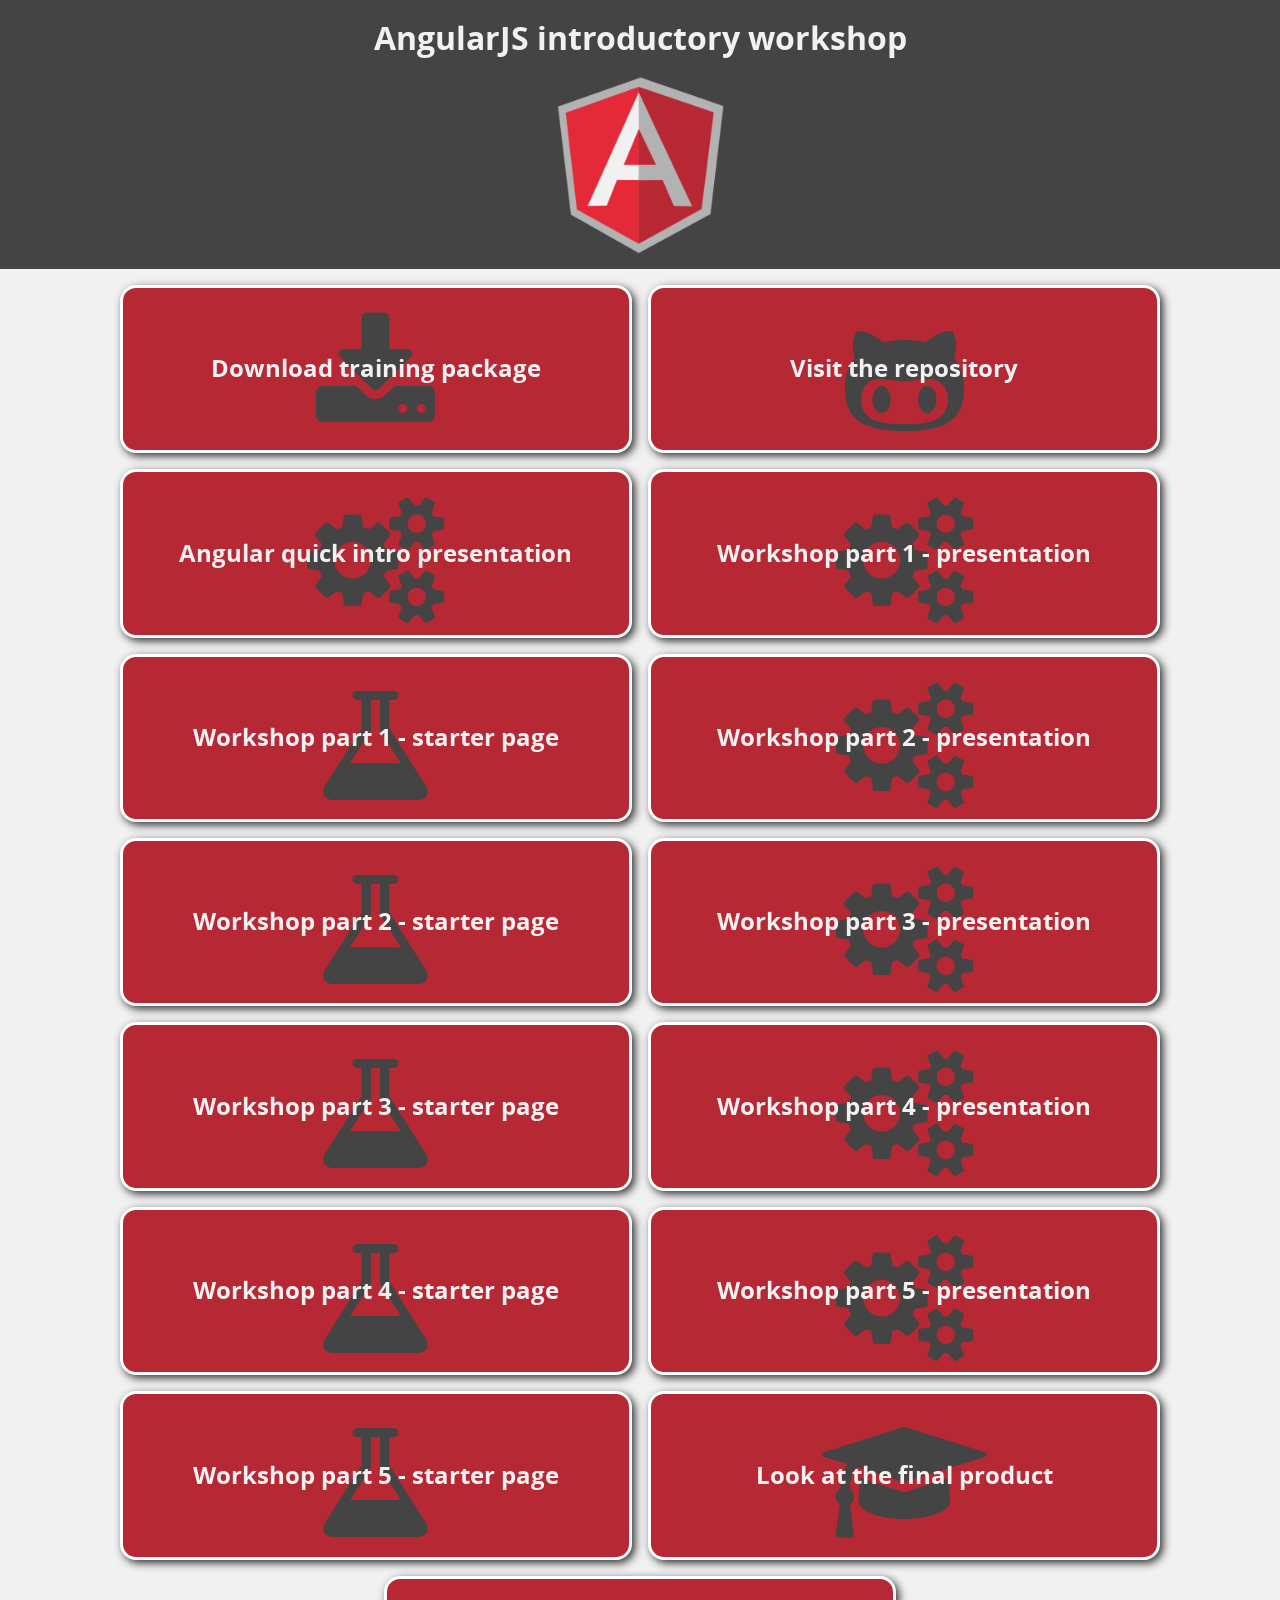
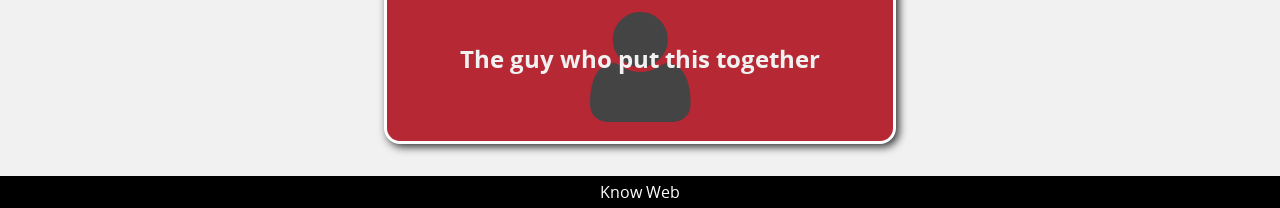
<file: index.html>
<!DOCTYPE html>
<!--[if lt IE 9]>         <html class="no-js lt-ie9"> <![endif]-->
<!--[if gte IE 9]><!--> <html class="no-js"> <!--<![endif]-->
    <head>
        <meta charset="utf-8">
        <meta http-equiv="X-UA-Compatible" content="IE=edge,chrome=1">
        <title>AngularJS Training</title>
        <meta name="description" content="AngularJS Training">
        <meta name="viewport" content="width=device-width, initial-scale=1">
        <meta name="author" content="Marcos Santanna">
        <link rel="shortcut icon" href="favicon.ico" type="image/x-icon">
        <link rel="icon" href="favicon.ico" type="image/x-icon">
        <link rel="stylesheet" href="css/normalize.min.css">
        <link rel="stylesheet" href="css/main.css">

        <script src="js/vendor/modernizr-2.8.3.min.js"></script>
    </head>
    <body>
        <!--[if lte IE 8]>
            <p class="browsehappy">You are using an <strong>outdated</strong> browser. Please <a href="http://browsehappy.com/">upgrade your browser</a> to improve your experience.</p>
        <![endif]-->
        
        <!-- Content -->
        <header class="hugeHead">
            <h1>AngularJS introductory workshop</h1>
            <a href="https://angularjs.org/" target="_blank">
                <img class="aLogo" src="img/angularjs-logo-trans.png" alt="Angular Logo" />
            </a>
        </header>
        <main>
            <ul class="cardWrapper">
                <li class="card">
                    <a href="https://github.com/knowWeb/angularTraining/archive/master.zip">
                        <p class="text">Download training package</p>    
                    </a>
                    <div>
                        <p class="awe">&#xf019;</p>
                    </div>
                </li>
                <li class="card">
                    <a target="_blank" href="https://github.com/knowWeb/angularTraining">
                        <p class="text">Visit the repository</p>    
                    </a>
                    <div>
                        <p class="awe">&#xf113;</p>
                    </div>
                </li>
                <li class="card">
                    <a target="_blank" href="intro.html">
                        <p class="text">Angular quick intro presentation</p>    
                    </a>
                    <div>
                        <p class="awe">&#xf085;</p>
                    </div>
                </li>
                <li class="card">
                    <a target="_blank" href="workshop1.html">
                        <p class="text">Workshop part 1 - presentation</p>    
                    </a>
                    <div>
                        <p class="awe">&#xf085;</p>
                    </div>
                </li>
                <li class="card">
                    <a target="_blank" href="http://knowweb.github.io/angularTraining/workshop/1/">
                        <p class="text">Workshop part 1 - starter page</p>
                    </a>
                    <div>
                        <p class="awe">&#xf0c3;</p>
                    </div>
                </li>
                <li class="card">
                    <a target="_blank" href="workshop2.html">
                        <p class="text">Workshop part 2 - presentation</p>
                    </a>
                    <div>
                        <p class="awe">&#xf085;</p>
                    </div>
                </li>
                <li class="card">
                    <a target="_blank" href="http://knowweb.github.io/angularTraining/workshop/2/">
                        <p class="text">Workshop part 2 - starter page</p>
                    </a>
                    <div>
                        <p class="awe">&#xf0c3;</p>
                    </div>
                </li>
                <li class="card">
                    <a target="_blank" href="workshop3.html">
                        <p class="text">Workshop part 3 - presentation</p>
                    </a>
                    <div>
                        <p class="awe">&#xf085;</p>
                    </div>
                </li>
                <li class="card">
                    <a target="_blank" href="http://knowweb.github.io/angularTraining/workshop/3/">
                        <p class="text">Workshop part 3 - starter page</p>
                    </a>
                    <div>
                        <p class="awe">&#xf0c3;</p>
                    </div>
                </li>
                <li class="card">
                    <a target="_blank" href="workshop4.html">
                        <p class="text">Workshop part 4 - presentation</p>
                    </a>
                    <div>
                        <p class="awe">&#xf085;</p>
                    </div>
                </li>
                <li class="card">
                    <a target="_blank" href="http://knowweb.github.io/angularTraining/workshop/4/">
                        <p class="text">Workshop part 4 - starter page</p>
                    </a>
                    <div>
                        <p class="awe">&#xf0c3;</p>
                    </div>
                </li>
                <li class="card">
                    <a target="_blank" href="workshop5.html">
                        <p class="text">Workshop part 5 - presentation</p>
                    </a>
                    <div>
                        <p class="awe">&#xf085;</p>
                    </div>
                </li>
                <li class="card">
                    <a target="_blank" href="http://knowweb.github.io/angularTraining/workshop/5/">
                        <p class="text">Workshop part 5 - starter page</p>
                    </a>
                    <div>
                        <p class="awe">&#xf0c3;</p>
                    </div>
                </li>
                <li class="card">
                    <a target="_blank" href="http://knowweb.github.io/angularTraining/workshop/final/">
                        <p class="text">Look at the final product</p>
                    </a>
                    <div>
                        <p class="awe">&#xf19d;</p>
                    </div>
                </li>
                <li class="card">
                    <a target="_blank" href="https://github.com/mv2sa">
                        <p class="text">The guy who put this together</p>
                    </a>
                    <div>
                        <p class="awe">&#xf007;</p>
                    </div>
                </li>
            </ul>
            
        </main>
        <footer>
            <a href="http://knowweb.github.io/" target="_blank">
                Know Web
            </a>
        </footer>
        <!-- End of Content -->

        <!-- Google Analytics: change UA-XXXXX-X to be your site's ID. 
        <script>
            (function(b,o,i,l,e,r){b.GoogleAnalyticsObject=l;b[l]||(b[l]=
            function(){(b[l].q=b[l].q||[]).push(arguments)});b[l].l=+new Date;
            e=o.createElement(i);r=o.getElementsByTagName(i)[0];
            e.src='//www.google-analytics.com/analytics.js';
            r.parentNode.insertBefore(e,r)}(window,document,'script','ga'));
            ga('create','UA-XXXXX-X');ga('send','pageview');
        </script>
        -->
    </body>
</html>
</file>
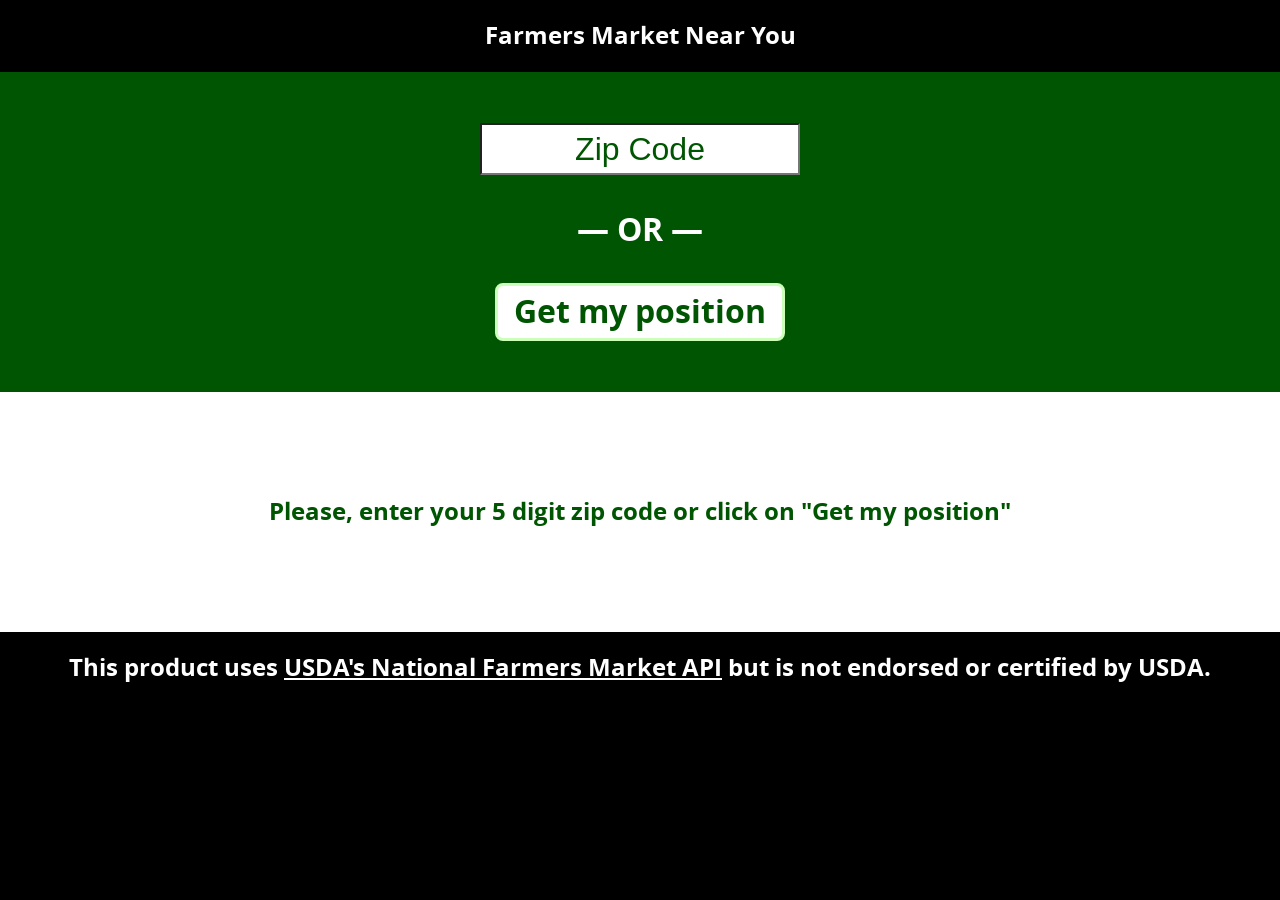
<file: final/index.html>
<!DOCTYPE html>
<!--[if lt IE 9]>         <html class="no-js lt-ie9"> <![endif]-->
<!--[if gte IE 9]><!--> <html class="no-js"> <!--<![endif]-->
    <head>
        <meta charset="utf-8">
        <meta http-equiv="X-UA-Compatible" content="IE=edge,chrome=1">
        <title>Farmers Market Near You</title>
        <meta name="description" content="">
        <meta name="viewport" content="width=device-width, initial-scale=1">

        <link rel="stylesheet" href="css/normalize.min.css">
        <link rel="stylesheet" href="css/main.css">

        <script src="js/vendor/modernizr-2.8.3.min.js"></script>
    </head>
    <body ng-app="farmersMarket">
        <!--[if lte IE 8]>
            <p class="browsehappy">You are using an <strong>outdated</strong> browser. Please <a href="http://browsehappy.com/">upgrade your browser</a> to improve your experience.</p>
        <![endif]-->
        
        <!-- Content -->
        <header id="appHeader">
            <h1>Farmers Market Near You</h1>
        </header>
        <main ng-view>
        </main>
        <footer id="appFooter">
            <p>This product uses <a href="http://search.ams.usda.gov/farmersmarkets/v1/svcdesc.html" target="_blank">USDA's National Farmers Market API</a> but is not endorsed or certified by USDA.</p>
        </footer>
        <!-- End of Content -->
        
        <script src="js/vendor/angular.min.js"></script>
        <script src="js/vendor/angular-route.min.js"></script>

        <script src="js/main.js"></script>

        <!-- Google Analytics: change UA-XXXXX-X to be your site's ID. 
        <script>
            (function(b,o,i,l,e,r){b.GoogleAnalyticsObject=l;b[l]||(b[l]=
            function(){(b[l].q=b[l].q||[]).push(arguments)});b[l].l=+new Date;
            e=o.createElement(i);r=o.getElementsByTagName(i)[0];
            e.src='//www.google-analytics.com/analytics.js';
            r.parentNode.insertBefore(e,r)}(window,document,'script','ga'));
            ga('create','UA-XXXXX-X');ga('send','pageview');
        </script>
        -->
    </body>
</html>
</file>
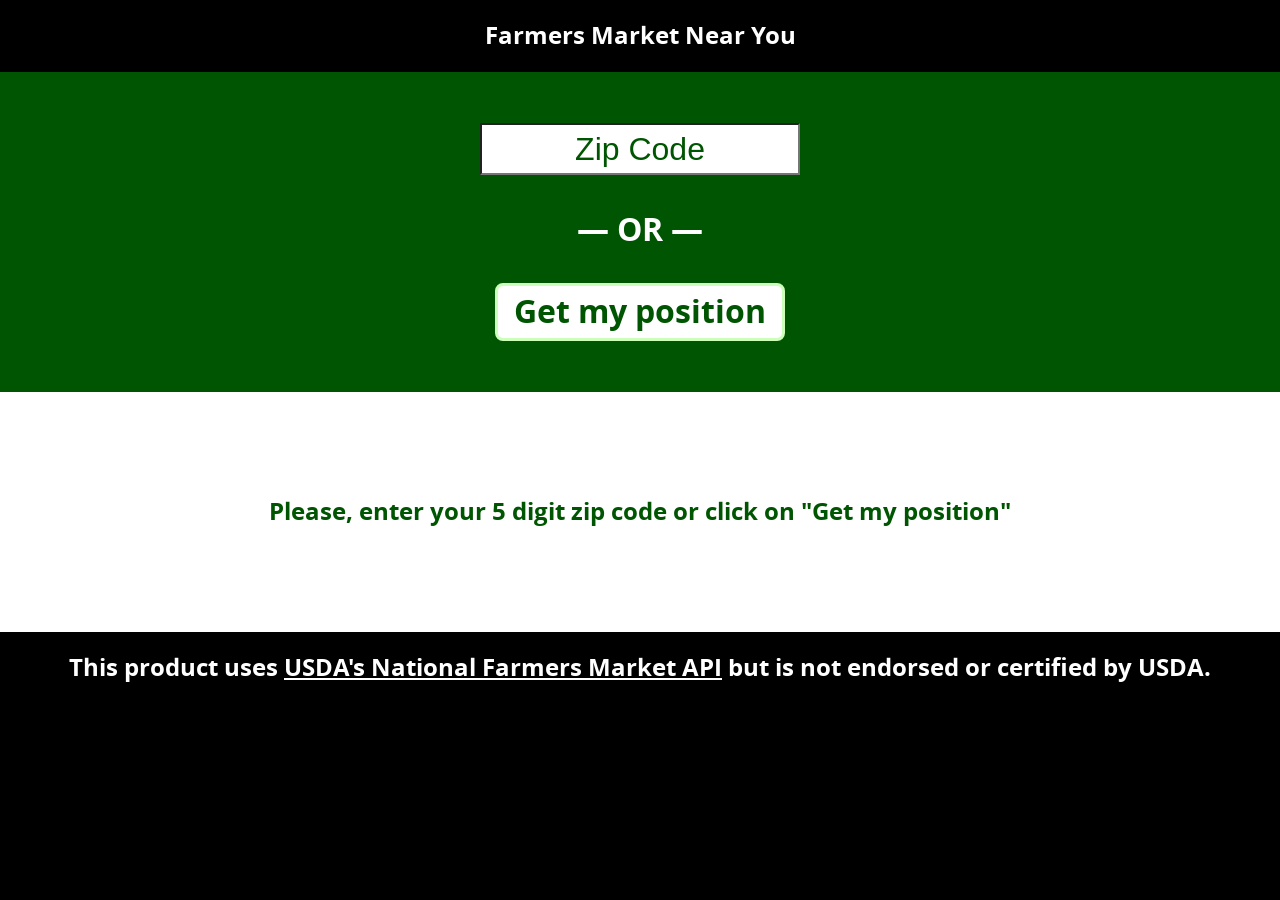
<file: step2/index.html>
<!DOCTYPE html>
<!--[if lt IE 9]>         <html class="no-js lt-ie9"> <![endif]-->
<!--[if gte IE 9]><!--> <html class="no-js"> <!--<![endif]-->
    <head>
        <meta charset="utf-8">
        <meta http-equiv="X-UA-Compatible" content="IE=edge,chrome=1">
        <title>Farmers Market Near You</title>
        <meta name="description" content="">
        <meta name="viewport" content="width=device-width, initial-scale=1">

        <link rel="stylesheet" href="css/normalize.min.css">
        <link rel="stylesheet" href="css/main.css">

        <script src="js/vendor/modernizr-2.8.3.min.js"></script>
    </head>
    <body ng-app="farmersMarket">
        <!--[if lte IE 8]>
            <p class="browsehappy">You are using an <strong>outdated</strong> browser. Please <a href="http://browsehappy.com/">upgrade your browser</a> to improve your experience.</p>
        <![endif]-->
        
        <!-- Content -->
        <header id="appHeader">
            <h1>Farmers Market Near You</h1>
        </header>
        <main ng-controller="search">
            <div id="zipOrTrack">
                <div>
                    <input type="text" pattern="\d*" ngMaxlength="5" ng-model="search.zip" placeholder="Zip Code" /> <span>&mdash; OR &mdash;</span> <a href="" ng-click="getCoords();">Get my position</a>
                </div>
            </div>
            <div id="results">
                <div id="blankResults" ng-if="!search.loading">
                    Please, enter your 5 digit zip code or click on "Get my position"
                </div>
                <div id="loadingSearch" ng-if="search.loading">
                    <p class="loading">
                    </p>
                </div>
            </div>
        </main>
        <footer id="appFooter">
            <p>This product uses <a href="http://search.ams.usda.gov/farmersmarkets/v1/svcdesc.html" target="_blank">USDA's National Farmers Market API</a> but is not endorsed or certified by USDA.</p>
        </footer>
        <!-- End of Content -->

        <script src="js/vendor/angular.min.js"></script>
        <script src="js/main.js"></script>

        <!-- Google Analytics: change UA-XXXXX-X to be your site's ID. 
        <script>
            (function(b,o,i,l,e,r){b.GoogleAnalyticsObject=l;b[l]||(b[l]=
            function(){(b[l].q=b[l].q||[]).push(arguments)});b[l].l=+new Date;
            e=o.createElement(i);r=o.getElementsByTagName(i)[0];
            e.src='//www.google-analytics.com/analytics.js';
            r.parentNode.insertBefore(e,r)}(window,document,'script','ga'));
            ga('create','UA-XXXXX-X');ga('send','pageview');
        </script>
        -->
    </body>
</html>
</file>
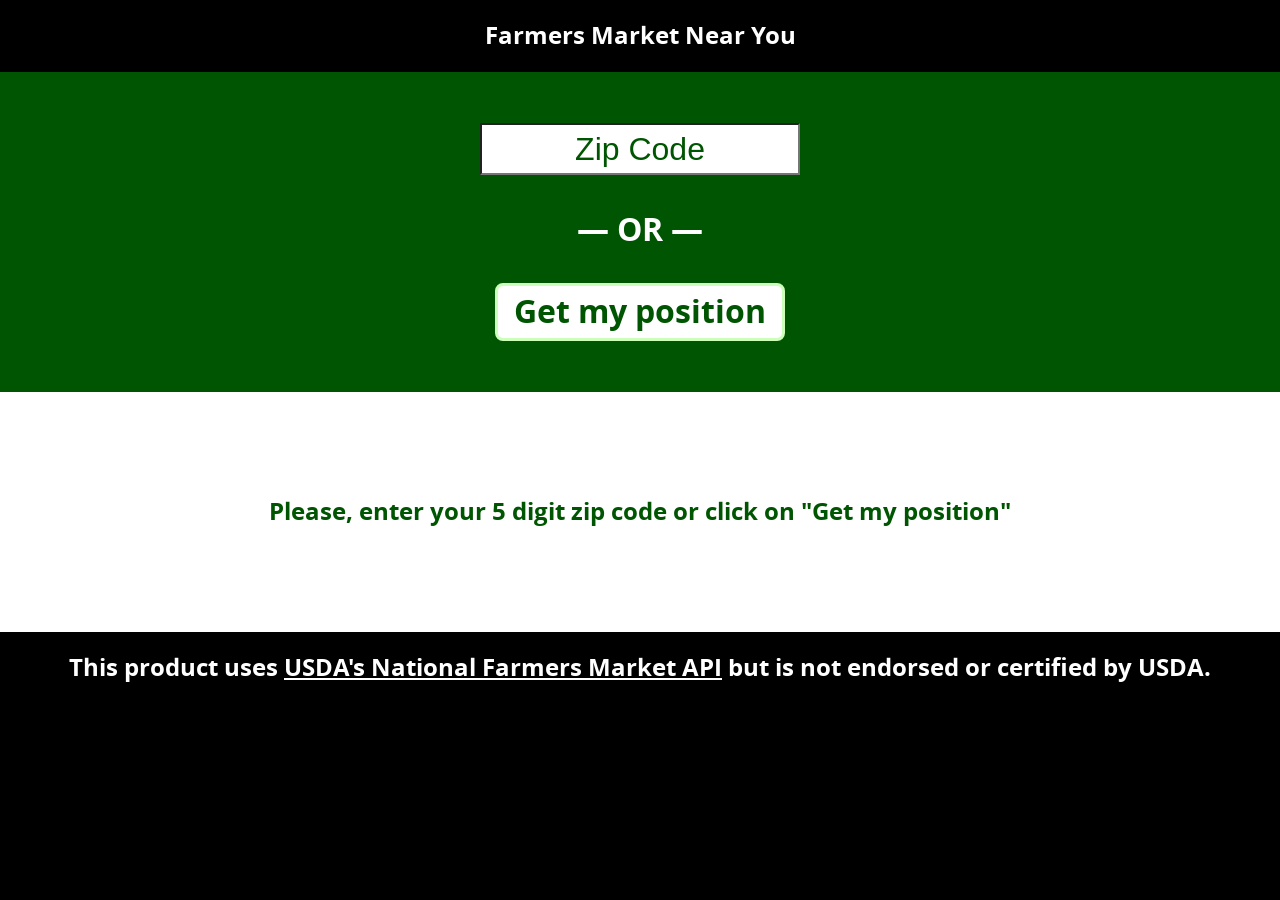
<file: step4/index.html>
<!DOCTYPE html>
<!--[if lt IE 9]>         <html class="no-js lt-ie9"> <![endif]-->
<!--[if gte IE 9]><!--> <html class="no-js"> <!--<![endif]-->
    <head>
        <meta charset="utf-8">
        <meta http-equiv="X-UA-Compatible" content="IE=edge,chrome=1">
        <title>Farmers Market Near You</title>
        <meta name="description" content="">
        <meta name="viewport" content="width=device-width, initial-scale=1">

        <link rel="stylesheet" href="css/normalize.min.css">
        <link rel="stylesheet" href="css/main.css">

        <script src="js/vendor/modernizr-2.8.3.min.js"></script>
    </head>
    <body ng-app="farmersMarket">
        <!--[if lte IE 8]>
            <p class="browsehappy">You are using an <strong>outdated</strong> browser. Please <a href="http://browsehappy.com/">upgrade your browser</a> to improve your experience.</p>
        <![endif]-->
        
        <!-- Content -->
        <header id="appHeader">
            <h1>Farmers Market Near You</h1>
        </header>
        <main ng-view>
        </main>
        <footer id="appFooter">
            <p>This product uses <a href="http://search.ams.usda.gov/farmersmarkets/v1/svcdesc.html" target="_blank">USDA's National Farmers Market API</a> but is not endorsed or certified by USDA.</p>
        </footer>
        <!-- End of Content -->

        <script src="js/vendor/angular.min.js"></script>
        <script src="js/vendor/angular-route.min.js"></script>
        
        <script src="js/main.js"></script>

        <!-- Google Analytics: change UA-XXXXX-X to be your site's ID. 
        <script>
            (function(b,o,i,l,e,r){b.GoogleAnalyticsObject=l;b[l]||(b[l]=
            function(){(b[l].q=b[l].q||[]).push(arguments)});b[l].l=+new Date;
            e=o.createElement(i);r=o.getElementsByTagName(i)[0];
            e.src='//www.google-analytics.com/analytics.js';
            r.parentNode.insertBefore(e,r)}(window,document,'script','ga'));
            ga('create','UA-XXXXX-X');ga('send','pageview');
        </script>
        -->
    </body>
</html>
</file>
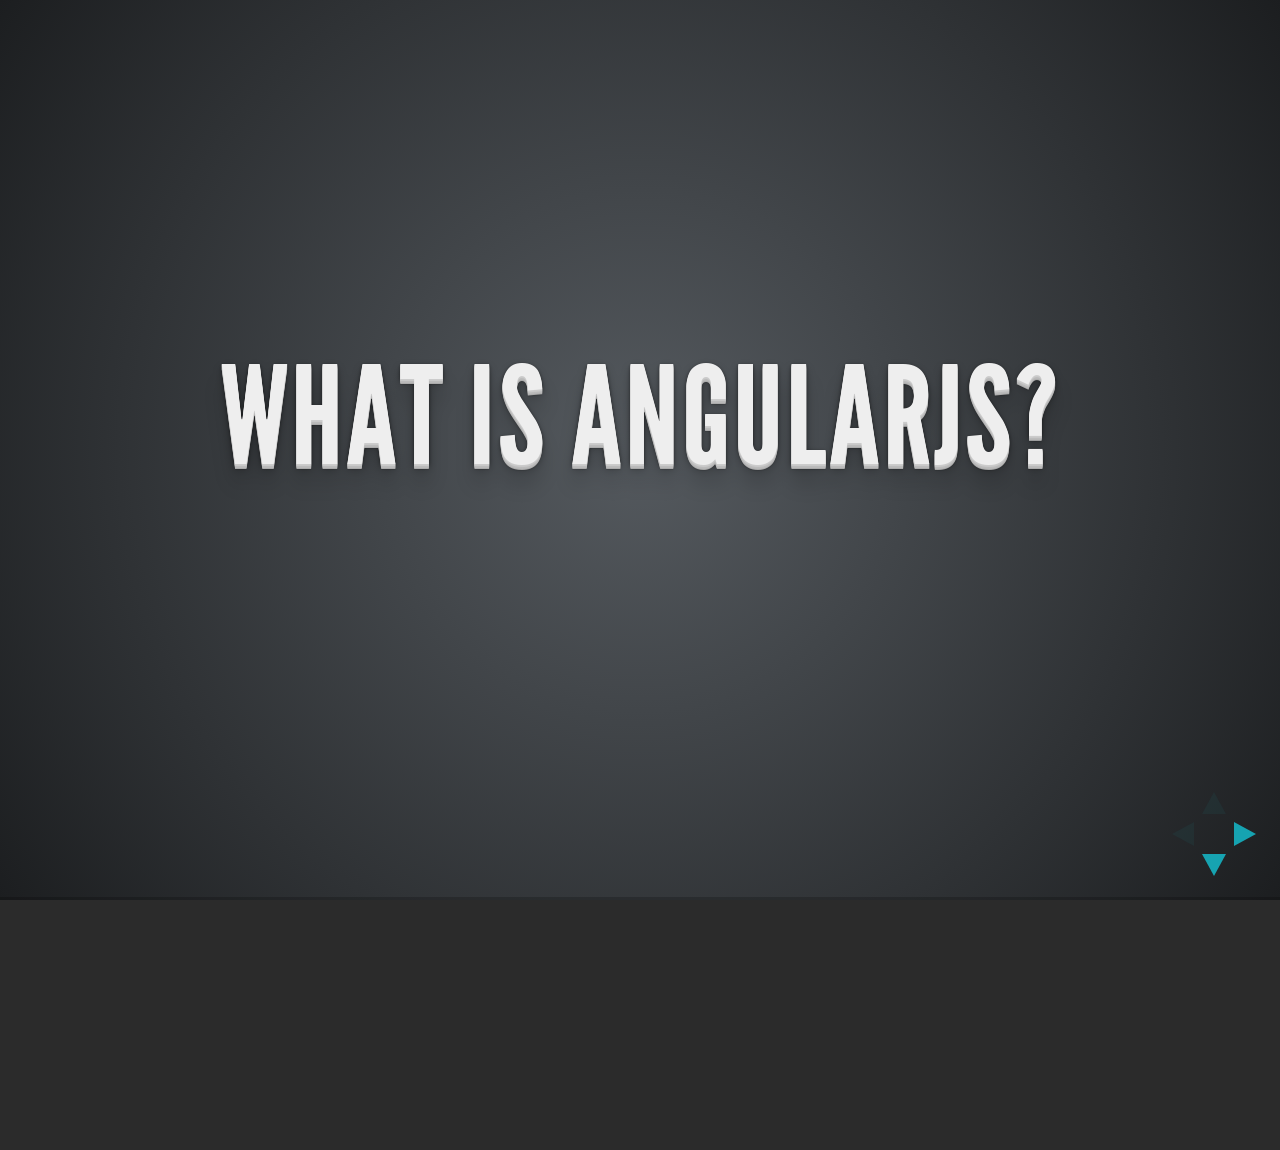
<file: intro.html>
<!doctype html>
<html lang="en">

	<head>
		<meta charset="utf-8">

		<title>AngularJS Intro</title>

		<meta name="description" content="AngularJS training part 5">
		<meta name="author" content="Marcos Santanna">

		<meta name="apple-mobile-web-app-capable" content="yes" />
		<meta name="apple-mobile-web-app-status-bar-style" content="black-translucent" />

		<meta name="viewport" content="width=device-width, initial-scale=1.0, maximum-scale=1.0, user-scalable=no">
		
        <link rel="shortcut icon" href="favicon.ico" type="image/x-icon">
        <link rel="icon" href="favicon.ico" type="image/x-icon">
		<link rel="stylesheet" href="css/reveal.min.css">
		<link rel="stylesheet" href="css/theme/default.css" id="theme">

		<!-- For syntax highlighting -->
		<link rel="stylesheet" href="lib/css/zenburn.css">

		<!-- If the query includes 'print-pdf', include the PDF print sheet -->
		<script>
			if( window.location.search.match( /print-pdf/gi ) ) {
				var link = document.createElement( 'link' );
				link.rel = 'stylesheet';
				link.type = 'text/css';
				link.href = 'css/print/pdf.css';
				document.getElementsByTagName( 'head' )[0].appendChild( link );
			}
		</script>

		<!--[if lt IE 9]>
		<script src="lib/js/html5shiv.js"></script>
		<![endif]-->
	</head>

	<body>

		<div class="reveal">

			<!-- Any section element inside of this container is displayed as a slide -->
			<div class="slides">
				<section>
					<section>
						<h1>
							What is AngularJS?
						</h1>
					</section>
					<section>
						<p>
							AngularJS, commonly referred to as Angular, is an open-source web application framework, maintained by Google and the community, that assists with creating single-page applications, which consist of one HTML page with CSS and JavaScript on the client side. Its goal is to simplify both development and testing of web applications by providing client-side model–view–controller (MVC) capability as well as providing structure for the entire development process, from design through testing.
						</p>
						<a href="http://en.wikipedia.org/wiki/AngularJS">Wikipedia on AngularJS</a>
					</section>
				</section>
				<section>
					<section>
						<h1>
							Diagram Flows
						</h1>
					</section>
					<section>
						<img src="img/angularFlow1.png" alt="Flow Diagram" />
						<div>
							<a href="http://weblogs.asp.net/dwahlin/video-tutorial-angularjs-fundamentals-in-60-ish-minutes" target="_blank">
								Source
							</a>		
						</div>
					</section>
					<section>
						<img src="img/angularFlow2.jpg" alt="Flow Diagram" />
					</section>
				</section>
				<section>
					<section>
						<h1>
							Features
						</h1>
					</section>
					<section>
						<h2>
							Directives
						</h2>
						<p>
							Extension of html functionality
						</p>
<pre><code>
&lt;div id="blankResults" ng-if="!search.loading && !search.results"&gt;
</code></pre>
					</section>
					<section>
						<h2>
							Two-way data binding
						</h2>
						<p>
							Display object values directly into the page
						</p>
<pre><code>
&lt;div ng-repeat="results in search.results"&gt;
    {{ results.marketname }}
&lt;/div&gt;
</code></pre>
					</section>
					<section>
						<h2>
							URL routing
						</h2>
<pre><code>						
app.config(['$routeProvider', function($routeProvider) {
	$routeProvider.when('/', {
		templateUrl: 'views/farmersSearch.html',
    	controller: 'search'
	}).otherwise({redirectTo:'/'});
}]);
</code></pre>
					</section>
					<section>
						<h2>
							Highly organized code
						</h2>
						<img src="img/codeSnip.png" alt="Organized Code image" />
					</section>
					<section>
						<h2>
							Security
						</h2>
						<p>
							Angular tries hard to add an layer of security, like preventing HTML from being rendered unless specified otherwise, you can find a security report on Angular in the link bellow.
						</p>
						<a href="https://code.google.com/p/mustache-security/wiki/AngularJS" target="_blank">
							More info
						</a>
					</section>
				</section>
				<section>
					<section>
						<h1>
							I love jQuery, can I use it with AngularJS?
						</h1>
						<p>
							Yes and No!!! (What!?)
						</p>
					</section>
					<section>
						<p>
							AngularJS uses jqLite, which has some of the very basic aspects of jQuery, besides only having the basic features, it also does not use the query engine for elements.
						</p>
						<a href="https://docs.angularjs.org/api/ng/function/angular.element" target="_blank">Click for details</a>
					</section>
					<section>
						<p>
							In addition, if you do include jQuery into your page, angularJS will start using the regular jquery instead, but for learning purposes, I recommend not using jQuery at all.
						</p>
					</section>
				</section>
				<section>
					<section>
						<h1>
							Time to go hands on!
						</h1>
					</section>
				</section>
			</div>
		</div>

		<script src="lib/js/head.min.js"></script>
		<script src="js/reveal.min.js"></script>

		<script>

			// Full list of configuration options available here:
			// https://github.com/hakimel/reveal.js#configuration
			Reveal.initialize({
				controls: true,
				progress: true,
				history: true,
				center: true,

				theme: Reveal.getQueryHash().theme, // available themes are in /css/theme
				transition: Reveal.getQueryHash().transition || 'default', // default/cube/page/concave/zoom/linear/fade/none

				// Parallax scrolling
				// parallaxBackgroundImage: 'https://s3.amazonaws.com/hakim-static/reveal-js/reveal-parallax-1.jpg',
				// parallaxBackgroundSize: '2100px 900px',

				// Optional libraries used to extend on reveal.js
				dependencies: [
					{ src: 'lib/js/classList.js', condition: function() { return !document.body.classList; } },
					{ src: 'plugin/markdown/marked.js', condition: function() { return !!document.querySelector( '[data-markdown]' ); } },
					{ src: 'plugin/markdown/markdown.js', condition: function() { return !!document.querySelector( '[data-markdown]' ); } },
					{ src: 'plugin/highlight/highlight.js', async: true, callback: function() { hljs.initHighlightingOnLoad(); } },
					{ src: 'plugin/zoom-js/zoom.js', async: true, condition: function() { return !!document.body.classList; } },
					{ src: 'plugin/notes/notes.js', async: true, condition: function() { return !!document.body.classList; } }
				]
			});

		</script>

	</body>
</html>
</file>
<file: css/main.css>
/*! HTML5 Boilerplate v4.3.0 | MIT License | http://h5bp.com/ */

html,
button,
input,
select,
textarea {
    color: #222;
}

html {
    font-size: 1em;
    line-height: 1.4;
}

::-moz-selection {
    background: #b3d4fc;
    text-shadow: none;
}

::selection {
    background: #b3d4fc;
    text-shadow: none;
}

hr {
    display: block;
    height: 1px;
    border: 0;
    border-top: 1px solid #ccc;
    margin: 1em 0;
    padding: 0;
}

audio,
canvas,
img,
video {
    vertical-align: middle;
}

fieldset {
    border: 0;
    margin: 0;
    padding: 0;
}

textarea {
    resize: vertical;
}

.browsehappy {
    margin: 0.2em 0;
    background: #ccc;
    color: #000;
    padding: 0.2em 0;
}

[placeholder]:focus::-webkit-input-placeholder {
    color: transparent;
}

input:focus::-moz-placeholder {
    color: transparent;
}

input::-ms-clear {
    display: none;
}

html ::-webkit-input-placeholder {
    color: inherit;
}

html :-moz-placeholder {
    color: inherit;
    opacity: 1;
}

html ::-moz-placeholder {
    color: inherit;
    opacity: 1;
}

html :-ms-input-placeholder {
    color: inherit;
    opacity: 1;
}


/* ==========================================================================
   Farmers Market Locator Styles
   ========================================================================== */

/* ==========================================================================
    KEYFRAMES STYLES
========================================================================== */

@-moz-keyframes spin {
    from {-moz-transform: rotate(0deg);}
    to {-moz-transform: rotate(360deg);}
}
@-webkit-keyframes spin {
    from {-webkit-transform: rotate(0deg);}
    to {-webkit-transform: rotate(360deg);}
}
@keyframes spin {
    from {transform:rotate(0deg);}
    to {transform:rotate(360deg);}
}

/* ==========================================================================
    font-faces
========================================================================== */

@font-face {
    font-family: 'Open Sans';
    font-style: normal;
    font-weight: 400;
    src: url('../fonts/Open_Sans/opensans-regular-webfont.eot');
    src: url('../fonts/Open_Sans/opensans-regular-webfont.eot?#iefix') format('embedded-opentype'),
         url('../fonts/Open_Sans/opensans-regular-webfont.woff') format('woff'),
         url('../fonts/Open_Sans/opensans-regular-webfont.ttf') format('truetype'),
         url('../fonts/Open_Sans/opensans-regular-webfont.svg#open_sansregular') format('svg');
}

@font-face {
    font-family: 'Open Sans';
    font-style: normal;
    font-weight: 700;
    src: url('../fonts/Open_Sans/opensans-bold-webfont.eot');
    src: url('../fonts/Open_Sans/opensans-bold-webfont.eot?#iefix') format('embedded-opentype'),
         url('../fonts/Open_Sans/opensans-bold-webfont.woff') format('woff'),
         url('../fonts/Open_Sans/opensans-bold-webfont.ttf') format('truetype'),
         url('../fonts/Open_Sans/opensans-bold-webfont.svg#open_sansbold') format('svg');
}

@font-face {
    font-family: 'Open Sans';
    font-style: italic;
    font-weight: 400;
    src: url('../fonts/Open_Sans/opensans-italic-webfont.eot');
    src: url('../fonts/Open_Sans/opensans-italic-webfont.eot?#iefix') format('embedded-opentype'),
         url('../fonts/Open_Sans/opensans-italic-webfont.woff') format('woff'),
         url('../fonts/Open_Sans/opensans-italic-webfont.ttf') format('truetype'),
         url('../fonts/Open_Sans/opensans-italic-webfont.svg#open_sansitalic') format('svg');
}

@font-face {
    font-family: 'Open Sans';
    font-style: italic;
    font-weight: 700;
    src: url('../fonts/Open_Sans/opensans-bolditalic-webfont.eot');
    src: url('../fonts/Open_Sans/opensans-bolditalic-webfont.eot?#iefix') format('embedded-opentype'),
         url('../fonts/Open_Sans/opensans-bolditalic-webfont.woff') format('woff'),
         url('../fonts/Open_Sans/opensans-bolditalic-webfont.ttf') format('truetype'),
         url('../fonts/Open_Sans/opensans-bolditalic-webfont.svg#open_sansbold_italic') format('svg');
}

@font-face {
  font-family: 'FontAwesome';
  src: url('../fonts/fontawesome-webfont.eot?v=4.1.0');
  src: url('../fonts/fontawesome-webfont.eot?#iefix&v=4.1.0') format('embedded-opentype'), url('../fonts/fontawesome-webfont.woff?v=4.1.0') format('woff'), url('../fonts/fontawesome-webfont.ttf?v=4.1.0') format('truetype'), url('../fonts/fontawesome-webfont.svg?v=4.1.0#fontawesomeregular') format('svg');
  font-weight: normal;
  font-style: normal;
}

/* ==========================================================================
    styles
========================================================================== */

*, 
*:before, 
*:after {
    -moz-box-sizing: border-box; 
    -webkit-box-sizing: border-box; 
    box-sizing: border-box;
}

body {
    font-family: 'Open Sans', sans-serif;
    -webkit-font-smoothing: antialiased;
    -moz-osx-font-smoothing: grayscale;
    background-color: #f1f1f1;
}

.hugeHead {
    background-color: #444;
}

.hugeHead > h1 {
    text-align: center;
    color: #f1f1f1;
    margin: 0;
    padding-top: 0.5em;
}

.aLogo {
    max-width: 13em;
    text-align: center;
    margin: 0 auto;
    width: 90%;
    display: block;
}

.cardWrapper {
    list-style: none;
    text-align: center;
    padding: 0;
}

.card {
    display: inline-block;  
    width: 90%;
    min-height: 10.15em;
    background-color: #b62833;
    margin-bottom: 1em;
    position: relative;
    -webkit-border-radius: 1em;
    -moz-border-radius: 1em;
    border-radius: 1em;
    -webkit-box-shadow: 3px 3px 9px 0px rgba(50, 50, 50, 1);
    -moz-box-shadow:    3px 3px 9px 0px rgba(50, 50, 50, 1);
    box-shadow:         3px 3px 9px 0px rgba(50, 50, 50, 1);
    border: 3px solid #fff;
}

.card a {
    display: table;
    width: 100%;
    text-decoration: none;
    color: #f1f1f1;
    min-height: 10.15em;
}

.card .text {
    font-size: 1.5em;
    font-weight: bold;
    padding: 2em 10%;
    position: relative;
    z-index: 2;
    margin: 0;
    display: table-cell;
    vertical-align: middle;
}

.card > div {
    display: table;
    width: 100%;
    min-height: 10.15em;
    position: absolute;
    left: 0;
    top: 0;
    z-index: 1;
}

.card > div > .awe {
    color: #444;
    margin: 0;
    font-size: 8em;
    vertical-align: middle;
    display: table-cell;
}

footer > a {
    width: 100%;
    text-align: center;
    display: block;
    color: #fff;
    text-decoration: none;
    background-color: #000;
    line-height: 2em;
}

@media only screen and (min-width: 900px) {

    .card { 
        width: 40%;
        margin: 0 0.5% 1em;
        vertical-align: top;
    }

}


/* ==========================================================================
   Helper classes
   ========================================================================== */

.awe {
    font-family: 'FontAwesome';  
}

.no-cssanimations .loading:before {
    content: 'Loading...';
}

.cssanimations .loading:before {
    content: '\f110';
    font-family: 'FontAwesome';
    text-align: center;
    font-size: 2.5em;
    display: block;
    -webkit-font-smoothing: antialiased;
    -webkit-animation-duration: 1.5s;
    -webkit-animation-name: spin;
    -webkit-animation-iteration-count: infinite;
    -webkit-animation-timing-function: linear;
    -moz-animation-duration: 1.5s;
    -moz-animation-name: spin;
    -moz-animation-iteration-count: infinite;
    -moz-animation-timing-function: linear;
    -ms-animation-duration: 1.5s;
    -ms-animation-name: spin;
    -ms-animation-iteration-count: infinite;
    -ms-animation-timing-function: linear;
    animation-duration: 1.5s;
    animation-name: spin;
    animation-iteration-count: infinite;
    animation-timing-function: linear;
}

.ir {
    background-color: transparent;
    border: 0;
    overflow: hidden;
    *text-indent: -9999px;
}

.ir:before {
    content: "";
    display: block;
    width: 0;
    height: 150%;
}

.hidden {
    display: none !important;
    visibility: hidden;
}

.visuallyhidden {
    border: 0;
    clip: rect(0 0 0 0);
    height: 1px;
    margin: -1px;
    overflow: hidden;
    padding: 0;
    position: absolute;
    width: 1px;
}

.visuallyhidden.focusable:active,
.visuallyhidden.focusable:focus {
    clip: auto;
    height: auto;
    margin: 0;
    overflow: visible;
    position: static;
    width: auto;
}

.invisible {
    visibility: hidden;
}

.clearfix:before,
.clearfix:after {
    content: " ";
    display: table;
}

.clearfix:after {
    clear: both;
}

.clearfix {
    *zoom: 1;
}

/* ==========================================================================
   Print styles
   ========================================================================== */

@media print {
    * {
        background: transparent !important;
        color: #000 !important;
        box-shadow: none !important;
        text-shadow: none !important;
    }

    a,
    a:visited {
        text-decoration: underline;
    }

    a[href]:after {
        content: " (" attr(href) ")";
    }

    abbr[title]:after {
        content: " (" attr(title) ")";
    }

    .ir a:after,
    a[href^="javascript:"]:after,
    a[href^="#"]:after {
        content: "";
    }

    pre,
    blockquote {
        border: 1px solid #999;
        page-break-inside: avoid;
    }

    thead {
        display: table-header-group;
    }

    tr,
    img {
        page-break-inside: avoid;
    }

    img {
        max-width: 100% !important;
    }

    @page {
        margin: 0.5cm;
    }

    p,
    h2,
    h3 {
        orphans: 3;
        widows: 3;
    }

    h2,
    h3 {
        page-break-after: avoid;
    }
}
</file>
<file: final/css/main.css>
/*! HTML5 Boilerplate v4.3.0 | MIT License | http://h5bp.com/ */

html,
button,
input,
select,
textarea {
    color: #222;
}

html {
    font-size: 1em;
    line-height: 1.4;
}

::-moz-selection {
    background: #b3d4fc;
    text-shadow: none;
}

::selection {
    background: #b3d4fc;
    text-shadow: none;
}

hr {
    display: block;
    height: 1px;
    border: 0;
    border-top: 1px solid #ccc;
    margin: 1em 0;
    padding: 0;
}

audio,
canvas,
img,
video {
    vertical-align: middle;
}

fieldset {
    border: 0;
    margin: 0;
    padding: 0;
}

textarea {
    resize: vertical;
}

.browsehappy {
    margin: 0.2em 0;
    background: #ccc;
    color: #000;
    padding: 0.2em 0;
}

[placeholder]:focus::-webkit-input-placeholder {
    color: transparent;
}

input:focus::-moz-placeholder {
    color: transparent;
}

input::-ms-clear {
    display: none;
}

html ::-webkit-input-placeholder {
    color: inherit;
}

html :-moz-placeholder {
    color: inherit;
    opacity: 1;
}

html ::-moz-placeholder {
    color: inherit;
    opacity: 1;
}

html :-ms-input-placeholder {
    color: inherit;
    opacity: 1;
}


/* ==========================================================================
   Farmers Market Locator Styles
   ========================================================================== */

/* ==========================================================================
    KEYFRAMES STYLES
========================================================================== */

@-moz-keyframes spin {
    from {-moz-transform: rotate(0deg);}
    to {-moz-transform: rotate(360deg);}
}
@-webkit-keyframes spin {
    from {-webkit-transform: rotate(0deg);}
    to {-webkit-transform: rotate(360deg);}
}
@keyframes spin {
    from {transform:rotate(0deg);}
    to {transform:rotate(360deg);}
}

/* ==========================================================================
    font-faces
========================================================================== */

@font-face {
    font-family: 'Open Sans';
    font-style: normal;
    font-weight: 400;
    src: url('../fonts/Open_Sans/opensans-regular-webfont.eot');
    src: url('../fonts/Open_Sans/opensans-regular-webfont.eot?#iefix') format('embedded-opentype'),
         url('../fonts/Open_Sans/opensans-regular-webfont.woff') format('woff'),
         url('../fonts/Open_Sans/opensans-regular-webfont.ttf') format('truetype'),
         url('../fonts/Open_Sans/opensans-regular-webfont.svg#open_sansregular') format('svg');
}

@font-face {
    font-family: 'Open Sans';
    font-style: normal;
    font-weight: 700;
    src: url('../fonts/Open_Sans/opensans-bold-webfont.eot');
    src: url('../fonts/Open_Sans/opensans-bold-webfont.eot?#iefix') format('embedded-opentype'),
         url('../fonts/Open_Sans/opensans-bold-webfont.woff') format('woff'),
         url('../fonts/Open_Sans/opensans-bold-webfont.ttf') format('truetype'),
         url('../fonts/Open_Sans/opensans-bold-webfont.svg#open_sansbold') format('svg');
}

@font-face {
    font-family: 'Open Sans';
    font-style: italic;
    font-weight: 400;
    src: url('../fonts/Open_Sans/opensans-italic-webfont.eot');
    src: url('../fonts/Open_Sans/opensans-italic-webfont.eot?#iefix') format('embedded-opentype'),
         url('../fonts/Open_Sans/opensans-italic-webfont.woff') format('woff'),
         url('../fonts/Open_Sans/opensans-italic-webfont.ttf') format('truetype'),
         url('../fonts/Open_Sans/opensans-italic-webfont.svg#open_sansitalic') format('svg');
}

@font-face {
    font-family: 'Open Sans';
    font-style: italic;
    font-weight: 700;
    src: url('../fonts/Open_Sans/opensans-bolditalic-webfont.eot');
    src: url('../fonts/Open_Sans/opensans-bolditalic-webfont.eot?#iefix') format('embedded-opentype'),
         url('../fonts/Open_Sans/opensans-bolditalic-webfont.woff') format('woff'),
         url('../fonts/Open_Sans/opensans-bolditalic-webfont.ttf') format('truetype'),
         url('../fonts/Open_Sans/opensans-bolditalic-webfont.svg#open_sansbold_italic') format('svg');
}

@font-face {
  font-family: 'FontAwesome';
  src: url('../fonts/fontawesome-webfont.eot?v=4.1.0');
  src: url('../fonts/fontawesome-webfont.eot?#iefix&v=4.1.0') format('embedded-opentype'), url('../fonts/fontawesome-webfont.woff?v=4.1.0') format('woff'), url('../fonts/fontawesome-webfont.ttf?v=4.1.0') format('truetype'), url('../fonts/fontawesome-webfont.svg?v=4.1.0#fontawesomeregular') format('svg');
  font-weight: normal;
  font-style: normal;
}

/* ==========================================================================
    styles
========================================================================== */

*, 
*:before, 
*:after {
    -moz-box-sizing: border-box; 
    -webkit-box-sizing: border-box; 
    box-sizing: border-box;
}

body {
    font-family: 'Open Sans', sans-serif;
    -webkit-font-smoothing: antialiased;
    -moz-osx-font-smoothing: grayscale;
    background-color: #000;
}

#appHeader, 
#appFooter {
    background-color: black;
    display: table;
    color: white;
    font-size: 1.5em;
    text-align: center;
    font-weight: bold;
    height: 3em;
    width: 100%;
}

#appHeader h1,
#appFooter p {
    display: table-cell;
    vertical-align: middle;
    margin: 0;
    font-size: 1em; 
}

#appFooter p a {
    color: inherit;
}

#zipOrTrack {
    height: 20em;
    background-color: #005502;
    display: table;
    width: 100%;
}

#zipOrTrack > div {
    display: table-cell;
    vertical-align: middle;
    text-align: center;
    font-size: 2em;
}

#zipOrTrack > div > input {
    width: 90%;
    margin: 0 5%;
    background-color: #fff;
    color: #005502;
    text-align: center;
    height: 1.6em;
    max-width: 10em;
}

#zipOrTrack > div > span {
    font-weight: bold;
    color: #fff;
    display: block;
    padding: 1em 0;
}

#zipOrTrack > div > a {
    display: inline-block;
    background-color: #fff;
    padding: 0 0.5em;
    line-height: 1.6em;
    text-decoration: none;
    border-radius: .25em;
    -moz-border-radius: 0.25em;
    -webkit-border-radius: 0.25em;
    color: #005502;
    border: 3px #CCFFBA solid;
    font-weight: bold;
}

#results {
    background-color: #fff;
    width: 100%;
    min-height: 15em;
    display: table;
}

#results #loadingSearch {
    display: table-cell;
    vertical-align: middle;
    text-align: center;
    width: 100%;
    color: #005502;
}

.loading {
    display: inline-block;
    vertical-align: middle;
    font-size: 2em;
}

#searchResults {
    margin: 2em auto;
    background-color: #CCFFBA;
    border-radius: 0.25em;
    -moz-border-radius: 0.25em;
    -webkit-border-radius: 0.25em;
    padding: 0 1em;
    width: 90%;
    max-width: 80em;
    border: 1px solid #005502;
}

#searchResults > .result {
    display: block;
    text-align: center;
    text-decoration: none;
    border-top: 2px solid #005502;
    padding: 0.5em 0;
    font-weight: bold;
    color: #005502;
}

#searchResults > .result > span {
    color: #fa4600;
}

#searchResults > .result:first-child {
    border-top: none;
}

#blankResults {
    display: table-cell;
    width: 100%;
    text-align: center;
    vertical-align: middle;
    font-size: 1.5em;
    color: #005502;
    font-weight: bold;
    padding: 0 1em;
}

#resultDetail {
    background-color: #CCFFBB; 
    text-align: center;
}

#resultDetail > div {
    min-height: 20em;
    width: 90%;
    max-width: 80em;
    margin: 0 auto;
    padding: 1em 0;
}

#resultDetail .back {
    display: inline-block;
    background-color: #005502;
    text-decoration: none;
    color: #fff;
    padding: 0 1em;
    line-height: 2.1em; 
    border-radius: 0.25em;
    -moz-border-radius: 0.25em;
    -webkit-border-radius: 0.25em;
    font-weight: bold;
    margin-bottom: 1em;
}

#resultDetail h2 {
    color: #005502;
}

#detailMap {
    width:100%; 
    display: block;
    max-width: 30em;
    height: 20em;
    margin: 0 auto 1em;
    border: 1px dashed #005502;
}

#resultDetail h3 {
    color: #005502;
}

#resultDetail ul {
    margin: 0;
    padding: 0;
}

#resultDetail ul li {
    list-style: none;
}


@media only screen and (min-width: 1400px) {

    #results {
        min-height: 25.7em;
    }

    #zipOrTrack {
        height: 25em;
    }

}


/* ==========================================================================
   Helper classes
   ========================================================================== */

.no-cssanimations .loading:before {
    content: 'Loading...';
}

.cssanimations .loading:before {
    content: '\f110';
    font-family: 'FontAwesome';
    text-align: center;
    font-size: 2.5em;
    display: block;
    -webkit-font-smoothing: antialiased;
    -webkit-animation-duration: 1.5s;
    -webkit-animation-name: spin;
    -webkit-animation-iteration-count: infinite;
    -webkit-animation-timing-function: linear;
    -moz-animation-duration: 1.5s;
    -moz-animation-name: spin;
    -moz-animation-iteration-count: infinite;
    -moz-animation-timing-function: linear;
    -ms-animation-duration: 1.5s;
    -ms-animation-name: spin;
    -ms-animation-iteration-count: infinite;
    -ms-animation-timing-function: linear;
    animation-duration: 1.5s;
    animation-name: spin;
    animation-iteration-count: infinite;
    animation-timing-function: linear;
}

.ir {
    background-color: transparent;
    border: 0;
    overflow: hidden;
    *text-indent: -9999px;
}

.ir:before {
    content: "";
    display: block;
    width: 0;
    height: 150%;
}

.hidden {
    display: none !important;
    visibility: hidden;
}

.visuallyhidden {
    border: 0;
    clip: rect(0 0 0 0);
    height: 1px;
    margin: -1px;
    overflow: hidden;
    padding: 0;
    position: absolute;
    width: 1px;
}

.visuallyhidden.focusable:active,
.visuallyhidden.focusable:focus {
    clip: auto;
    height: auto;
    margin: 0;
    overflow: visible;
    position: static;
    width: auto;
}

.invisible {
    visibility: hidden;
}

.clearfix:before,
.clearfix:after {
    content: " ";
    display: table;
}

.clearfix:after {
    clear: both;
}

.clearfix {
    *zoom: 1;
}

/* ==========================================================================
   Print styles
   ========================================================================== */

@media print {
    * {
        background: transparent !important;
        color: #000 !important;
        box-shadow: none !important;
        text-shadow: none !important;
    }

    a,
    a:visited {
        text-decoration: underline;
    }

    a[href]:after {
        content: " (" attr(href) ")";
    }

    abbr[title]:after {
        content: " (" attr(title) ")";
    }

    .ir a:after,
    a[href^="javascript:"]:after,
    a[href^="#"]:after {
        content: "";
    }

    pre,
    blockquote {
        border: 1px solid #999;
        page-break-inside: avoid;
    }

    thead {
        display: table-header-group;
    }

    tr,
    img {
        page-break-inside: avoid;
    }

    img {
        max-width: 100% !important;
    }

    @page {
        margin: 0.5cm;
    }

    p,
    h2,
    h3 {
        orphans: 3;
        widows: 3;
    }

    h2,
    h3 {
        page-break-after: avoid;
    }
}
</file>
<file: step2/css/main.css>
/*! HTML5 Boilerplate v4.3.0 | MIT License | http://h5bp.com/ */

html,
button,
input,
select,
textarea {
    color: #222;
}

html {
    font-size: 1em;
    line-height: 1.4;
}

::-moz-selection {
    background: #b3d4fc;
    text-shadow: none;
}

::selection {
    background: #b3d4fc;
    text-shadow: none;
}

hr {
    display: block;
    height: 1px;
    border: 0;
    border-top: 1px solid #ccc;
    margin: 1em 0;
    padding: 0;
}

audio,
canvas,
img,
video {
    vertical-align: middle;
}

fieldset {
    border: 0;
    margin: 0;
    padding: 0;
}

textarea {
    resize: vertical;
}

.browsehappy {
    margin: 0.2em 0;
    background: #ccc;
    color: #000;
    padding: 0.2em 0;
}

[placeholder]:focus::-webkit-input-placeholder {
    color: transparent;
}

input:focus::-moz-placeholder {
    color: transparent;
}

input::-ms-clear {
    display: none;
}

html ::-webkit-input-placeholder {
    color: inherit;
}

html :-moz-placeholder {
    color: inherit;
    opacity: 1;
}

html ::-moz-placeholder {
    color: inherit;
    opacity: 1;
}

html :-ms-input-placeholder {
    color: inherit;
    opacity: 1;
}


/* ==========================================================================
   Farmers Market Locator Styles
   ========================================================================== */

/* ==========================================================================
    KEYFRAMES STYLES
========================================================================== */

@-moz-keyframes spin {
    from {-moz-transform: rotate(0deg);}
    to {-moz-transform: rotate(360deg);}
}
@-webkit-keyframes spin {
    from {-webkit-transform: rotate(0deg);}
    to {-webkit-transform: rotate(360deg);}
}
@keyframes spin {
    from {transform:rotate(0deg);}
    to {transform:rotate(360deg);}
}

/* ==========================================================================
    font-faces
========================================================================== */

@font-face {
    font-family: 'Open Sans';
    font-style: normal;
    font-weight: 400;
    src: url('../fonts/Open_Sans/opensans-regular-webfont.eot');
    src: url('../fonts/Open_Sans/opensans-regular-webfont.eot?#iefix') format('embedded-opentype'),
         url('../fonts/Open_Sans/opensans-regular-webfont.woff') format('woff'),
         url('../fonts/Open_Sans/opensans-regular-webfont.ttf') format('truetype'),
         url('../fonts/Open_Sans/opensans-regular-webfont.svg#open_sansregular') format('svg');
}

@font-face {
    font-family: 'Open Sans';
    font-style: normal;
    font-weight: 700;
    src: url('../fonts/Open_Sans/opensans-bold-webfont.eot');
    src: url('../fonts/Open_Sans/opensans-bold-webfont.eot?#iefix') format('embedded-opentype'),
         url('../fonts/Open_Sans/opensans-bold-webfont.woff') format('woff'),
         url('../fonts/Open_Sans/opensans-bold-webfont.ttf') format('truetype'),
         url('../fonts/Open_Sans/opensans-bold-webfont.svg#open_sansbold') format('svg');
}

@font-face {
    font-family: 'Open Sans';
    font-style: italic;
    font-weight: 400;
    src: url('../fonts/Open_Sans/opensans-italic-webfont.eot');
    src: url('../fonts/Open_Sans/opensans-italic-webfont.eot?#iefix') format('embedded-opentype'),
         url('../fonts/Open_Sans/opensans-italic-webfont.woff') format('woff'),
         url('../fonts/Open_Sans/opensans-italic-webfont.ttf') format('truetype'),
         url('../fonts/Open_Sans/opensans-italic-webfont.svg#open_sansitalic') format('svg');
}

@font-face {
    font-family: 'Open Sans';
    font-style: italic;
    font-weight: 700;
    src: url('../fonts/Open_Sans/opensans-bolditalic-webfont.eot');
    src: url('../fonts/Open_Sans/opensans-bolditalic-webfont.eot?#iefix') format('embedded-opentype'),
         url('../fonts/Open_Sans/opensans-bolditalic-webfont.woff') format('woff'),
         url('../fonts/Open_Sans/opensans-bolditalic-webfont.ttf') format('truetype'),
         url('../fonts/Open_Sans/opensans-bolditalic-webfont.svg#open_sansbold_italic') format('svg');
}

@font-face {
  font-family: 'FontAwesome';
  src: url('../fonts/fontawesome-webfont.eot?v=4.1.0');
  src: url('../fonts/fontawesome-webfont.eot?#iefix&v=4.1.0') format('embedded-opentype'), url('../fonts/fontawesome-webfont.woff?v=4.1.0') format('woff'), url('../fonts/fontawesome-webfont.ttf?v=4.1.0') format('truetype'), url('../fonts/fontawesome-webfont.svg?v=4.1.0#fontawesomeregular') format('svg');
  font-weight: normal;
  font-style: normal;
}

/* ==========================================================================
    styles
========================================================================== */

*, 
*:before, 
*:after {
    -moz-box-sizing: border-box; 
    -webkit-box-sizing: border-box; 
    box-sizing: border-box;
}

body {
    font-family: 'Open Sans', sans-serif;
    -webkit-font-smoothing: antialiased;
    -moz-osx-font-smoothing: grayscale;
    background-color: #000;
}

#appHeader, 
#appFooter {
    background-color: black;
    display: table;
    color: white;
    font-size: 1.5em;
    text-align: center;
    font-weight: bold;
    height: 3em;
    width: 100%;
}

#appHeader h1,
#appFooter p {
    display: table-cell;
    vertical-align: middle;
    margin: 0;
    font-size: 1em; 
}

#appFooter p a {
    color: inherit;
}

#zipOrTrack {
    height: 20em;
    background-color: #005502;
    display: table;
    width: 100%;
}

#zipOrTrack > div {
    display: table-cell;
    vertical-align: middle;
    text-align: center;
    font-size: 2em;
}

#zipOrTrack > div > input {
    width: 90%;
    margin: 0 5%;
    background-color: #fff;
    color: #005502;
    text-align: center;
    height: 1.6em;
    max-width: 10em;
}

#zipOrTrack > div > span {
    font-weight: bold;
    color: #fff;
    display: block;
    padding: 1em 0;
}

#zipOrTrack > div > a {
    display: inline-block;
    background-color: #fff;
    padding: 0 0.5em;
    line-height: 1.6em;
    text-decoration: none;
    border-radius: .25em;
    -moz-border-radius: 0.25em;
    -webkit-border-radius: 0.25em;
    color: #005502;
    border: 3px #CCFFBA solid;
    font-weight: bold;
}

#results {
    background-color: #fff;
    width: 100%;
    min-height: 15em;
    display: table;
}

#results #loadingSearch {
    display: table-cell;
    vertical-align: middle;
    text-align: center;
    width: 100%;
    color: #005502;
}

.loading {
    display: inline-block;
    vertical-align: middle;
    font-size: 2em;
}

#searchResults {
    margin: 2em auto;
    background-color: #CCFFBA;
    border-radius: 0.25em;
    -moz-border-radius: 0.25em;
    -webkit-border-radius: 0.25em;
    padding: 0 1em;
    width: 90%;
    max-width: 80em;
    border: 1px solid #005502;
}

#searchResults > .result {
    display: block;
    text-align: center;
    text-decoration: none;
    border-top: 2px solid #005502;
    padding: 0.5em 0;
    font-weight: bold;
    color: #005502;
}

#searchResults > .result > span {
    color: #fa4600;
}

#searchResults > .result:first-child {
    border-top: none;
}

#blankResults {
    display: table-cell;
    width: 100%;
    text-align: center;
    vertical-align: middle;
    font-size: 1.5em;
    color: #005502;
    font-weight: bold;
    padding: 0 1em;
}

#resultDetail {
    background-color: #CCFFBB; 
    text-align: center;
}

#resultDetail > div {
    min-height: 20em;
    width: 90%;
    max-width: 80em;
    margin: 0 auto;
    padding: 1em 0;
}

#resultDetail .back {
    display: inline-block;
    background-color: #005502;
    text-decoration: none;
    color: #fff;
    padding: 0 1em;
    line-height: 2.1em; 
    border-radius: 0.25em;
    -moz-border-radius: 0.25em;
    -webkit-border-radius: 0.25em;
    font-weight: bold;
    margin-bottom: 1em;
}

#resultDetail h2 {
    color: #005502;
}

#detailMap {
    width:100%; 
    display: block;
    max-width: 30em;
    height: 20em;
    margin: 0 auto 1em;
    border: 1px dashed #005502;
}

#resultDetail h3 {
    color: #005502;
}

#resultDetail ul {
    margin: 0;
    padding: 0;
}

#resultDetail ul li {
    list-style: none;
}


@media only screen and (min-width: 1400px) {

    #results {
        min-height: 25.7em;
    }

    #zipOrTrack {
        height: 25em;
    }

}


/* ==========================================================================
   Helper classes
   ========================================================================== */

.no-cssanimations .loading:before {
    content: 'Loading...';
}

.cssanimations .loading:before {
    content: '\f110';
    font-family: 'FontAwesome';
    text-align: center;
    font-size: 2.5em;
    display: block;
    -webkit-font-smoothing: antialiased;
    -webkit-animation-duration: 1.5s;
    -webkit-animation-name: spin;
    -webkit-animation-iteration-count: infinite;
    -webkit-animation-timing-function: linear;
    -moz-animation-duration: 1.5s;
    -moz-animation-name: spin;
    -moz-animation-iteration-count: infinite;
    -moz-animation-timing-function: linear;
    -ms-animation-duration: 1.5s;
    -ms-animation-name: spin;
    -ms-animation-iteration-count: infinite;
    -ms-animation-timing-function: linear;
    animation-duration: 1.5s;
    animation-name: spin;
    animation-iteration-count: infinite;
    animation-timing-function: linear;
}

.ir {
    background-color: transparent;
    border: 0;
    overflow: hidden;
    *text-indent: -9999px;
}

.ir:before {
    content: "";
    display: block;
    width: 0;
    height: 150%;
}

.hidden {
    display: none !important;
    visibility: hidden;
}

.visuallyhidden {
    border: 0;
    clip: rect(0 0 0 0);
    height: 1px;
    margin: -1px;
    overflow: hidden;
    padding: 0;
    position: absolute;
    width: 1px;
}

.visuallyhidden.focusable:active,
.visuallyhidden.focusable:focus {
    clip: auto;
    height: auto;
    margin: 0;
    overflow: visible;
    position: static;
    width: auto;
}

.invisible {
    visibility: hidden;
}

.clearfix:before,
.clearfix:after {
    content: " ";
    display: table;
}

.clearfix:after {
    clear: both;
}

.clearfix {
    *zoom: 1;
}

/* ==========================================================================
   Print styles
   ========================================================================== */

@media print {
    * {
        background: transparent !important;
        color: #000 !important;
        box-shadow: none !important;
        text-shadow: none !important;
    }

    a,
    a:visited {
        text-decoration: underline;
    }

    a[href]:after {
        content: " (" attr(href) ")";
    }

    abbr[title]:after {
        content: " (" attr(title) ")";
    }

    .ir a:after,
    a[href^="javascript:"]:after,
    a[href^="#"]:after {
        content: "";
    }

    pre,
    blockquote {
        border: 1px solid #999;
        page-break-inside: avoid;
    }

    thead {
        display: table-header-group;
    }

    tr,
    img {
        page-break-inside: avoid;
    }

    img {
        max-width: 100% !important;
    }

    @page {
        margin: 0.5cm;
    }

    p,
    h2,
    h3 {
        orphans: 3;
        widows: 3;
    }

    h2,
    h3 {
        page-break-after: avoid;
    }
}
</file>
<file: step4/css/main.css>
/*! HTML5 Boilerplate v4.3.0 | MIT License | http://h5bp.com/ */

html,
button,
input,
select,
textarea {
    color: #222;
}

html {
    font-size: 1em;
    line-height: 1.4;
}

::-moz-selection {
    background: #b3d4fc;
    text-shadow: none;
}

::selection {
    background: #b3d4fc;
    text-shadow: none;
}

hr {
    display: block;
    height: 1px;
    border: 0;
    border-top: 1px solid #ccc;
    margin: 1em 0;
    padding: 0;
}

audio,
canvas,
img,
video {
    vertical-align: middle;
}

fieldset {
    border: 0;
    margin: 0;
    padding: 0;
}

textarea {
    resize: vertical;
}

.browsehappy {
    margin: 0.2em 0;
    background: #ccc;
    color: #000;
    padding: 0.2em 0;
}

[placeholder]:focus::-webkit-input-placeholder {
    color: transparent;
}

input:focus::-moz-placeholder {
    color: transparent;
}

input::-ms-clear {
    display: none;
}

html ::-webkit-input-placeholder {
    color: inherit;
}

html :-moz-placeholder {
    color: inherit;
    opacity: 1;
}

html ::-moz-placeholder {
    color: inherit;
    opacity: 1;
}

html :-ms-input-placeholder {
    color: inherit;
    opacity: 1;
}


/* ==========================================================================
   Farmers Market Locator Styles
   ========================================================================== */

/* ==========================================================================
    KEYFRAMES STYLES
========================================================================== */

@-moz-keyframes spin {
    from {-moz-transform: rotate(0deg);}
    to {-moz-transform: rotate(360deg);}
}
@-webkit-keyframes spin {
    from {-webkit-transform: rotate(0deg);}
    to {-webkit-transform: rotate(360deg);}
}
@keyframes spin {
    from {transform:rotate(0deg);}
    to {transform:rotate(360deg);}
}

/* ==========================================================================
    font-faces
========================================================================== */

@font-face {
    font-family: 'Open Sans';
    font-style: normal;
    font-weight: 400;
    src: url('../fonts/Open_Sans/opensans-regular-webfont.eot');
    src: url('../fonts/Open_Sans/opensans-regular-webfont.eot?#iefix') format('embedded-opentype'),
         url('../fonts/Open_Sans/opensans-regular-webfont.woff') format('woff'),
         url('../fonts/Open_Sans/opensans-regular-webfont.ttf') format('truetype'),
         url('../fonts/Open_Sans/opensans-regular-webfont.svg#open_sansregular') format('svg');
}

@font-face {
    font-family: 'Open Sans';
    font-style: normal;
    font-weight: 700;
    src: url('../fonts/Open_Sans/opensans-bold-webfont.eot');
    src: url('../fonts/Open_Sans/opensans-bold-webfont.eot?#iefix') format('embedded-opentype'),
         url('../fonts/Open_Sans/opensans-bold-webfont.woff') format('woff'),
         url('../fonts/Open_Sans/opensans-bold-webfont.ttf') format('truetype'),
         url('../fonts/Open_Sans/opensans-bold-webfont.svg#open_sansbold') format('svg');
}

@font-face {
    font-family: 'Open Sans';
    font-style: italic;
    font-weight: 400;
    src: url('../fonts/Open_Sans/opensans-italic-webfont.eot');
    src: url('../fonts/Open_Sans/opensans-italic-webfont.eot?#iefix') format('embedded-opentype'),
         url('../fonts/Open_Sans/opensans-italic-webfont.woff') format('woff'),
         url('../fonts/Open_Sans/opensans-italic-webfont.ttf') format('truetype'),
         url('../fonts/Open_Sans/opensans-italic-webfont.svg#open_sansitalic') format('svg');
}

@font-face {
    font-family: 'Open Sans';
    font-style: italic;
    font-weight: 700;
    src: url('../fonts/Open_Sans/opensans-bolditalic-webfont.eot');
    src: url('../fonts/Open_Sans/opensans-bolditalic-webfont.eot?#iefix') format('embedded-opentype'),
         url('../fonts/Open_Sans/opensans-bolditalic-webfont.woff') format('woff'),
         url('../fonts/Open_Sans/opensans-bolditalic-webfont.ttf') format('truetype'),
         url('../fonts/Open_Sans/opensans-bolditalic-webfont.svg#open_sansbold_italic') format('svg');
}

@font-face {
  font-family: 'FontAwesome';
  src: url('../fonts/fontawesome-webfont.eot?v=4.1.0');
  src: url('../fonts/fontawesome-webfont.eot?#iefix&v=4.1.0') format('embedded-opentype'), url('../fonts/fontawesome-webfont.woff?v=4.1.0') format('woff'), url('../fonts/fontawesome-webfont.ttf?v=4.1.0') format('truetype'), url('../fonts/fontawesome-webfont.svg?v=4.1.0#fontawesomeregular') format('svg');
  font-weight: normal;
  font-style: normal;
}

/* ==========================================================================
    styles
========================================================================== */

*, 
*:before, 
*:after {
    -moz-box-sizing: border-box; 
    -webkit-box-sizing: border-box; 
    box-sizing: border-box;
}

body {
    font-family: 'Open Sans', sans-serif;
    -webkit-font-smoothing: antialiased;
    -moz-osx-font-smoothing: grayscale;
    background-color: #000;
}

#appHeader, 
#appFooter {
    background-color: black;
    display: table;
    color: white;
    font-size: 1.5em;
    text-align: center;
    font-weight: bold;
    height: 3em;
    width: 100%;
}

#appHeader h1,
#appFooter p {
    display: table-cell;
    vertical-align: middle;
    margin: 0;
    font-size: 1em; 
}

#appFooter p a {
    color: inherit;
}

#zipOrTrack {
    height: 20em;
    background-color: #005502;
    display: table;
    width: 100%;
}

#zipOrTrack > div {
    display: table-cell;
    vertical-align: middle;
    text-align: center;
    font-size: 2em;
}

#zipOrTrack > div > input {
    width: 90%;
    margin: 0 5%;
    background-color: #fff;
    color: #005502;
    text-align: center;
    height: 1.6em;
    max-width: 10em;
}

#zipOrTrack > div > span {
    font-weight: bold;
    color: #fff;
    display: block;
    padding: 1em 0;
}

#zipOrTrack > div > a {
    display: inline-block;
    background-color: #fff;
    padding: 0 0.5em;
    line-height: 1.6em;
    text-decoration: none;
    border-radius: .25em;
    -moz-border-radius: 0.25em;
    -webkit-border-radius: 0.25em;
    color: #005502;
    border: 3px #CCFFBA solid;
    font-weight: bold;
}

#results {
    background-color: #fff;
    width: 100%;
    min-height: 15em;
    display: table;
}

#results #loadingSearch {
    display: table-cell;
    vertical-align: middle;
    text-align: center;
    width: 100%;
    color: #005502;
}

.loading {
    display: inline-block;
    vertical-align: middle;
    font-size: 2em;
}

#searchResults {
    margin: 2em auto;
    background-color: #CCFFBA;
    border-radius: 0.25em;
    -moz-border-radius: 0.25em;
    -webkit-border-radius: 0.25em;
    padding: 0 1em;
    width: 90%;
    max-width: 80em;
    border: 1px solid #005502;
}

#searchResults > .result {
    display: block;
    text-align: center;
    text-decoration: none;
    border-top: 2px solid #005502;
    padding: 0.5em 0;
    font-weight: bold;
    color: #005502;
}

#searchResults > .result > span {
    color: #fa4600;
}

#searchResults > .result:first-child {
    border-top: none;
}

#blankResults {
    display: table-cell;
    width: 100%;
    text-align: center;
    vertical-align: middle;
    font-size: 1.5em;
    color: #005502;
    font-weight: bold;
    padding: 0 1em;
}

#resultDetail {
    background-color: #CCFFBB; 
    text-align: center;
}

#resultDetail > div {
    min-height: 20em;
    width: 90%;
    max-width: 80em;
    margin: 0 auto;
    padding: 1em 0;
}

#resultDetail .back {
    display: inline-block;
    background-color: #005502;
    text-decoration: none;
    color: #fff;
    padding: 0 1em;
    line-height: 2.1em; 
    border-radius: 0.25em;
    -moz-border-radius: 0.25em;
    -webkit-border-radius: 0.25em;
    font-weight: bold;
    margin-bottom: 1em;
}

#resultDetail h2 {
    color: #005502;
}

#detailMap {
    width:100%; 
    display: block;
    max-width: 30em;
    height: 20em;
    margin: 0 auto 1em;
    border: 1px dashed #005502;
}

#resultDetail h3 {
    color: #005502;
}

#resultDetail ul {
    margin: 0;
    padding: 0;
}

#resultDetail ul li {
    list-style: none;
}


@media only screen and (min-width: 1400px) {

    #results {
        min-height: 25.7em;
    }

    #zipOrTrack {
        height: 25em;
    }

}


/* ==========================================================================
   Helper classes
   ========================================================================== */

.no-cssanimations .loading:before {
    content: 'Loading...';
}

.cssanimations .loading:before {
    content: '\f110';
    font-family: 'FontAwesome';
    text-align: center;
    font-size: 2.5em;
    display: block;
    -webkit-font-smoothing: antialiased;
    -webkit-animation-duration: 1.5s;
    -webkit-animation-name: spin;
    -webkit-animation-iteration-count: infinite;
    -webkit-animation-timing-function: linear;
    -moz-animation-duration: 1.5s;
    -moz-animation-name: spin;
    -moz-animation-iteration-count: infinite;
    -moz-animation-timing-function: linear;
    -ms-animation-duration: 1.5s;
    -ms-animation-name: spin;
    -ms-animation-iteration-count: infinite;
    -ms-animation-timing-function: linear;
    animation-duration: 1.5s;
    animation-name: spin;
    animation-iteration-count: infinite;
    animation-timing-function: linear;
}

.ir {
    background-color: transparent;
    border: 0;
    overflow: hidden;
    *text-indent: -9999px;
}

.ir:before {
    content: "";
    display: block;
    width: 0;
    height: 150%;
}

.hidden {
    display: none !important;
    visibility: hidden;
}

.visuallyhidden {
    border: 0;
    clip: rect(0 0 0 0);
    height: 1px;
    margin: -1px;
    overflow: hidden;
    padding: 0;
    position: absolute;
    width: 1px;
}

.visuallyhidden.focusable:active,
.visuallyhidden.focusable:focus {
    clip: auto;
    height: auto;
    margin: 0;
    overflow: visible;
    position: static;
    width: auto;
}

.invisible {
    visibility: hidden;
}

.clearfix:before,
.clearfix:after {
    content: " ";
    display: table;
}

.clearfix:after {
    clear: both;
}

.clearfix {
    *zoom: 1;
}

/* ==========================================================================
   Print styles
   ========================================================================== */

@media print {
    * {
        background: transparent !important;
        color: #000 !important;
        box-shadow: none !important;
        text-shadow: none !important;
    }

    a,
    a:visited {
        text-decoration: underline;
    }

    a[href]:after {
        content: " (" attr(href) ")";
    }

    abbr[title]:after {
        content: " (" attr(title) ")";
    }

    .ir a:after,
    a[href^="javascript:"]:after,
    a[href^="#"]:after {
        content: "";
    }

    pre,
    blockquote {
        border: 1px solid #999;
        page-break-inside: avoid;
    }

    thead {
        display: table-header-group;
    }

    tr,
    img {
        page-break-inside: avoid;
    }

    img {
        max-width: 100% !important;
    }

    @page {
        margin: 0.5cm;
    }

    p,
    h2,
    h3 {
        orphans: 3;
        widows: 3;
    }

    h2,
    h3 {
        page-break-after: avoid;
    }
}
</file>
<file: css/theme/default.css>
@import url(https://fonts.googleapis.com/css?family=Lato:400,700,400italic,700italic);
/**
 * Default theme for reveal.js.
 *
 * Copyright (C) 2011-2012 Hakim El Hattab, http://hakim.se
 */
@font-face {
  font-family: 'League Gothic';
  src: url("../../lib/font/league_gothic-webfont.eot");
  src: url("../../lib/font/league_gothic-webfont.eot?#iefix") format("embedded-opentype"), url("../../lib/font/league_gothic-webfont.woff") format("woff"), url("../../lib/font/league_gothic-webfont.ttf") format("truetype"), url("../../lib/font/league_gothic-webfont.svg#LeagueGothicRegular") format("svg");
  font-weight: normal;
  font-style: normal; }

/*********************************************
 * GLOBAL STYLES
 *********************************************/
body {
  background: #1c1e20;
  background: -moz-radial-gradient(center, circle cover, #555a5f 0%, #1c1e20 100%);
  background: -webkit-gradient(radial, center center, 0px, center center, 100%, color-stop(0%, #555a5f), color-stop(100%, #1c1e20));
  background: -webkit-radial-gradient(center, circle cover, #555a5f 0%, #1c1e20 100%);
  background: -o-radial-gradient(center, circle cover, #555a5f 0%, #1c1e20 100%);
  background: -ms-radial-gradient(center, circle cover, #555a5f 0%, #1c1e20 100%);
  background: radial-gradient(center, circle cover, #555a5f 0%, #1c1e20 100%);
  background-color: #2b2b2b; }

.reveal {
  font-family: "Lato", sans-serif;
  font-size: 36px;
  font-weight: normal;
  letter-spacing: -0.02em;
  color: #eeeeee; }

::selection {
  color: white;
  background: #ff5e99;
  text-shadow: none; }

/*********************************************
 * HEADERS
 *********************************************/
.reveal h1,
.reveal h2,
.reveal h3,
.reveal h4,
.reveal h5,
.reveal h6 {
  margin: 0 0 20px 0;
  color: #eeeeee;
  font-family: "League Gothic", Impact, sans-serif;
  line-height: 0.9em;
  letter-spacing: 0.02em;
  text-transform: uppercase;
  text-shadow: 0px 0px 6px rgba(0, 0, 0, 0.2); }

.reveal h1 {
  text-shadow: 0 1px 0 #cccccc, 0 2px 0 #c9c9c9, 0 3px 0 #bbbbbb, 0 4px 0 #b9b9b9, 0 5px 0 #aaaaaa, 0 6px 1px rgba(0, 0, 0, 0.1), 0 0 5px rgba(0, 0, 0, 0.1), 0 1px 3px rgba(0, 0, 0, 0.3), 0 3px 5px rgba(0, 0, 0, 0.2), 0 5px 10px rgba(0, 0, 0, 0.25), 0 20px 20px rgba(0, 0, 0, 0.15); }

/*********************************************
 * LINKS
 *********************************************/
.reveal a:not(.image) {
  color: #13daec;
  text-decoration: none;
  -webkit-transition: color .15s ease;
  -moz-transition: color .15s ease;
  -ms-transition: color .15s ease;
  -o-transition: color .15s ease;
  transition: color .15s ease; }

.reveal a:not(.image):hover {
  color: #71e9f4;
  text-shadow: none;
  border: none; }

.reveal .roll span:after {
  color: #fff;
  background: #0d99a5; }

/*********************************************
 * IMAGES
 *********************************************/
.reveal section img {
  margin: 15px 0px;
  background: rgba(255, 255, 255, 0.12);
  border: 4px solid #eeeeee;
  box-shadow: 0 0 10px rgba(0, 0, 0, 0.15);
  -webkit-transition: all .2s linear;
  -moz-transition: all .2s linear;
  -ms-transition: all .2s linear;
  -o-transition: all .2s linear;
  transition: all .2s linear; }

.reveal a:hover img {
  background: rgba(255, 255, 255, 0.2);
  border-color: #13daec;
  box-shadow: 0 0 20px rgba(0, 0, 0, 0.55); }

/*********************************************
 * NAVIGATION CONTROLS
 *********************************************/
.reveal .controls div.navigate-left,
.reveal .controls div.navigate-left.enabled {
  border-right-color: #13daec; }

.reveal .controls div.navigate-right,
.reveal .controls div.navigate-right.enabled {
  border-left-color: #13daec; }

.reveal .controls div.navigate-up,
.reveal .controls div.navigate-up.enabled {
  border-bottom-color: #13daec; }

.reveal .controls div.navigate-down,
.reveal .controls div.navigate-down.enabled {
  border-top-color: #13daec; }

.reveal .controls div.navigate-left.enabled:hover {
  border-right-color: #71e9f4; }

.reveal .controls div.navigate-right.enabled:hover {
  border-left-color: #71e9f4; }

.reveal .controls div.navigate-up.enabled:hover {
  border-bottom-color: #71e9f4; }

.reveal .controls div.navigate-down.enabled:hover {
  border-top-color: #71e9f4; }

/*********************************************
 * PROGRESS BAR
 *********************************************/
.reveal .progress {
  background: rgba(0, 0, 0, 0.2); }

.reveal .progress span {
  background: #13daec;
  -webkit-transition: width 800ms cubic-bezier(0.26, 0.86, 0.44, 0.985);
  -moz-transition: width 800ms cubic-bezier(0.26, 0.86, 0.44, 0.985);
  -ms-transition: width 800ms cubic-bezier(0.26, 0.86, 0.44, 0.985);
  -o-transition: width 800ms cubic-bezier(0.26, 0.86, 0.44, 0.985);
  transition: width 800ms cubic-bezier(0.26, 0.86, 0.44, 0.985); }

/*********************************************
 * SLIDE NUMBER
 *********************************************/
.reveal .slide-number {
  color: #13daec; }
</file>
<file: lib/css/zenburn.css>
/*

Zenburn style from voldmar.ru (c) Vladimir Epifanov <voldmar@voldmar.ru>
based on dark.css by Ivan Sagalaev

*/

pre code {
  display: block; padding: 0.5em;
  background: #3F3F3F;
  color: #DCDCDC;
}

pre .keyword,
pre .tag,
pre .css .class,
pre .css .id,
pre .lisp .title,
pre .nginx .title,
pre .request,
pre .status,
pre .clojure .attribute {
  color: #E3CEAB;
}

pre .django .template_tag,
pre .django .variable,
pre .django .filter .argument {
  color: #DCDCDC;
}

pre .number,
pre .date {
  color: #8CD0D3;
}

pre .dos .envvar,
pre .dos .stream,
pre .variable,
pre .apache .sqbracket {
  color: #EFDCBC;
}

pre .dos .flow,
pre .diff .change,
pre .python .exception,
pre .python .built_in,
pre .literal,
pre .tex .special {
  color: #EFEFAF;
}

pre .diff .chunk,
pre .subst {
  color: #8F8F8F;
}

pre .dos .keyword,
pre .python .decorator,
pre .title,
pre .haskell .type,
pre .diff .header,
pre .ruby .class .parent,
pre .apache .tag,
pre .nginx .built_in,
pre .tex .command,
pre .prompt {
    color: #efef8f;
}

pre .dos .winutils,
pre .ruby .symbol,
pre .ruby .symbol .string,
pre .ruby .string {
  color: #DCA3A3;
}

pre .diff .deletion,
pre .string,
pre .tag .value,
pre .preprocessor,
pre .built_in,
pre .sql .aggregate,
pre .javadoc,
pre .smalltalk .class,
pre .smalltalk .localvars,
pre .smalltalk .array,
pre .css .rules .value,
pre .attr_selector,
pre .pseudo,
pre .apache .cbracket,
pre .tex .formula {
  color: #CC9393;
}

pre .shebang,
pre .diff .addition,
pre .comment,
pre .java .annotation,
pre .template_comment,
pre .pi,
pre .doctype {
  color: #7F9F7F;
}

pre .coffeescript .javascript,
pre .javascript .xml,
pre .tex .formula,
pre .xml .javascript,
pre .xml .vbscript,
pre .xml .css,
pre .xml .cdata {
  opacity: 0.5;
}
</file>
